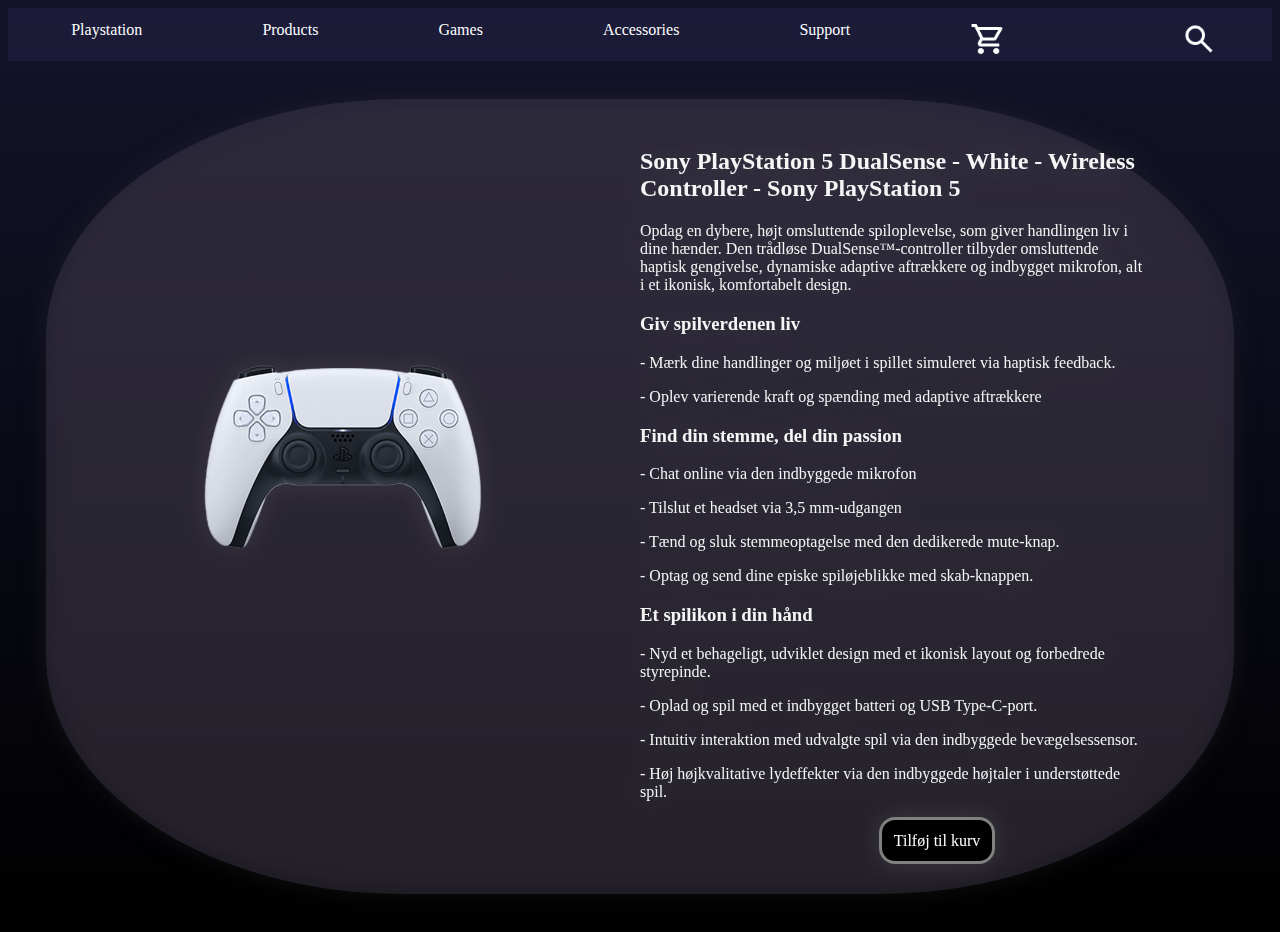
<file: selfstudy_week4/Index.html>
<!DOCTYPE html>
<html lang="en">
<head>
    <meta charset="UTF-8">
    <meta name="viewport" content="width=device-width, initial-scale=1.0">
    <title>Document</title>
    <link rel="stylesheet" href="Stylesheet.css">
</head>
<body>
    <main>
        <nav>
            <a class="nav_playstation_button" href="#">Playstation</a>
            <a class="nav_products_buton" href="#">Products</a>
            <a class="nav_games_button" href="#">Games</a>
            <a class="nav_accessories_button" href="#">Accessories</a>
            <a class="nav_support_button" href="#">Support</a>
            <a class="nav_shoppingcart_button" href="#"><img src="Img/shopping_cart_24dp_FFFFFF_FILL0_wght400_GRAD0_opsz24.png" alt="outline of a shopingcart"></a>
            <a class="nav_search_button" href="#"><img src="Img/search_24dp_FFFFFF_FILL0_wght400_GRAD0_opsz24.png" alt="icon of a search button"></a>
        </nav>
        <section class="Product_card_controller">

            <img class="Product_card_controller_picture" src="Img/PS5ControllerTransparent.png" alt="white playstation 5 controller with a white toughpad in the middle">

            <article class="Product_card_controller_description">
                
            <h2 >Sony PlayStation 5 DualSense - White - Wireless Controller - Sony PlayStation 5
            </h2>
            <p>
                Opdag en dybere, højt omsluttende spiloplevelse, som giver handlingen liv i dine hænder. Den trådløse DualSense™-controller tilbyder omsluttende haptisk gengivelse, dynamiske adaptive aftrækkere og indbygget mikrofon, alt i et ikonisk, komfortabelt design.
            </p>
            <h3>Giv spilverdenen liv

            </h3>
            <p>
                - Mærk dine handlinger og miljøet i spillet simuleret via haptisk feedback.
            </p>
            <p>
                - Oplev varierende kraft og spænding med adaptive aftrækkere
            </p>
            <h3>
                Find din stemme, del din passion
            </h3>
            <p>
                - Chat online via den indbyggede mikrofon
            </p>
            <p>
                - Tilslut et headset via 3,5 mm-udgangen
            </p>
            <p>
                - Tænd og sluk stemmeoptagelse med den dedikerede mute-knap.
            </p>
            <p>
                - Optag og send dine episke spiløjeblikke med skab-knappen.
            </p>
            <h3>
                Et spilikon i din hånd
            </h3>
            <p>
                - Nyd et behageligt, udviklet design med et ikonisk layout og forbedrede styrepinde.
            </p>
            <p>
                - Oplad og spil med et indbygget batteri og USB Type-C-port.
            </p>
            <p>
                - Intuitiv interaktion med udvalgte spil via den indbyggede bevægelsessensor.
            </p>
            <p>
                - Høj højkvalitative lydeffekter via den indbyggede højtaler i understøttede spil.
            </p>
        </article>
        <a class="Product_card_controller_buyButton" href="#">Tilføj til kurv</a>
        </section>
    </main>
</body>
</html>
</file>
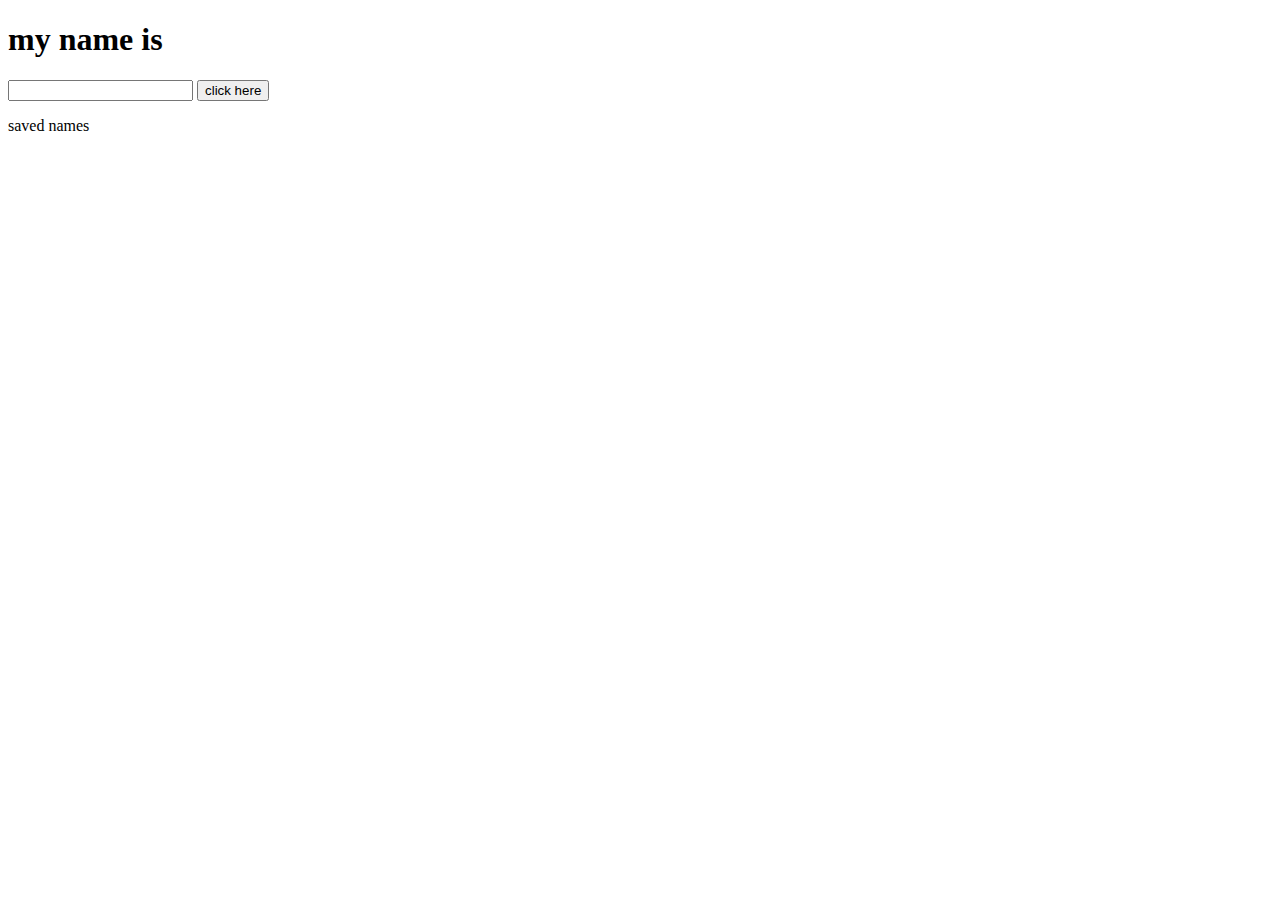
<file: JavaScripts/localstoage/index.html>
<!DOCTYPE html>
<html lang="en">
<head>
    <meta charset="UTF-8">
    <meta name="viewport" content="width=device-width, initial-scale=1.0">
    <title>Document</title>
    <script src="script.js"></script>
</head>
<body>
    <h1>my name is</h1>
    <input insetName="saveName()" type="text">
    <button>click here</button>
    <p>saved names <span id="demo"></span></p>
</body>
</html>
</file>
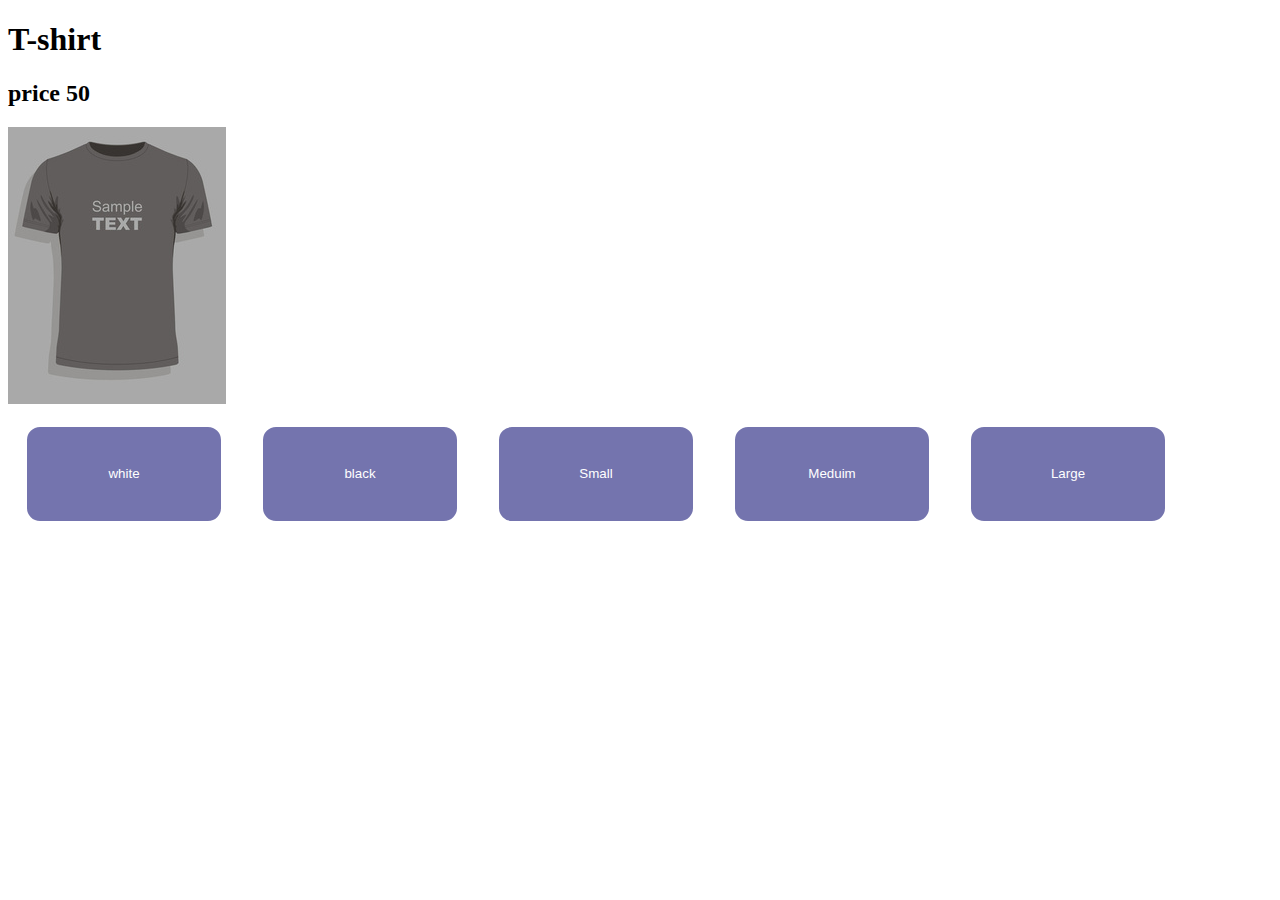
<file: JavaScripts/T-shirt Produktside/index.html>
<!DOCTYPE html>
<html lang="en">
<head>
    <meta charset="UTF-8">
    <meta name="viewport" content="width=device-width, initial-scale=1.0">
    <title>Document</title>
    <link rel="stylesheet" href="style.css">
</head>
<body>
    <main>
        <h1>T-shirt</h1>
        <h2>price <span id="price-number">50</span></h2>
        <section id="img-container">
        <img src="Tshirt-billeder/black-front.png" alt="front-view of a black t-shirt with no grapics on it">
        </section>
        <button id="color-selector-white">white</button>
        <button id="color-selector-black">black</button>
        <button id="size-selector-small">Small</button>
        <button id="size-selector-meduim" >Meduim</button>
        <button id="size-selector-large">Large</button>
    
    </main>
</body>
</html>
</file>
<file: selfstudy_week4/Stylesheet.css>
body {
    background-image: linear-gradient(#13142B, #000000);
}
nav {
    display: flex; 
    background-color: #202140a6 ; 
    gap: 10%;
    padding-top: 1%;
    padding-bottom: auto;
    padding-left: 5%;
} 
a {
    color: white;
    text-decoration: none;
}
img {
    max-width: 40%;
    max-height: auto;
}

h2, h3, p {
    color: whitesmoke;
    text-wrap: wrap;
    padding-right: 15%;
}
.Product_card_controller {
    background-color:hsl(268, 15%, 35%, .3);
    margin:  3%;
    display: grid;
    grid-template-columns: 1fr 1fr;
    border-radius: 30%;
    filter: blur(35%);
    filter: drop-shadow(0 0 0.75rem rgb(49, 49, 49));}

.Product_card_controller_picture{
    transform: scale(1.2);
    justify-self: center;
    align-self: center;
    animation: scale-up-center-alternate-reverse 3s ease-out 0s infinite alternate-reverse none; 
}

.Product_card_controller_buyButton {
    grid-column: 2;
    justify-self: center;
    background-color: rgb(0, 0, 0);
    padding: 2%;
    border: rgb(255, 255, 255, 0.5) ;
    border-radius: 1rem;
    border-style: solid;
    margin-bottom: 5%;
}
.Product_card_controller_description {
    padding-top: 5%;
    padding-bottom: 0%;
}

@keyframes scale-up-center-alternate-reverse {0% { transform: scale(1); } 100% { transform: scale(1.3);} }
</file>
<file: JavaScripts/T-shirt Produktside/style.css>
button {
    background-color: rgb(116, 116, 174);
    color: white;
    border-color: white;
    border: solid;
    border-radius: 1rem;
    margin: 1rem;
    height: 100px;
    width: 200px;
}
</file>
